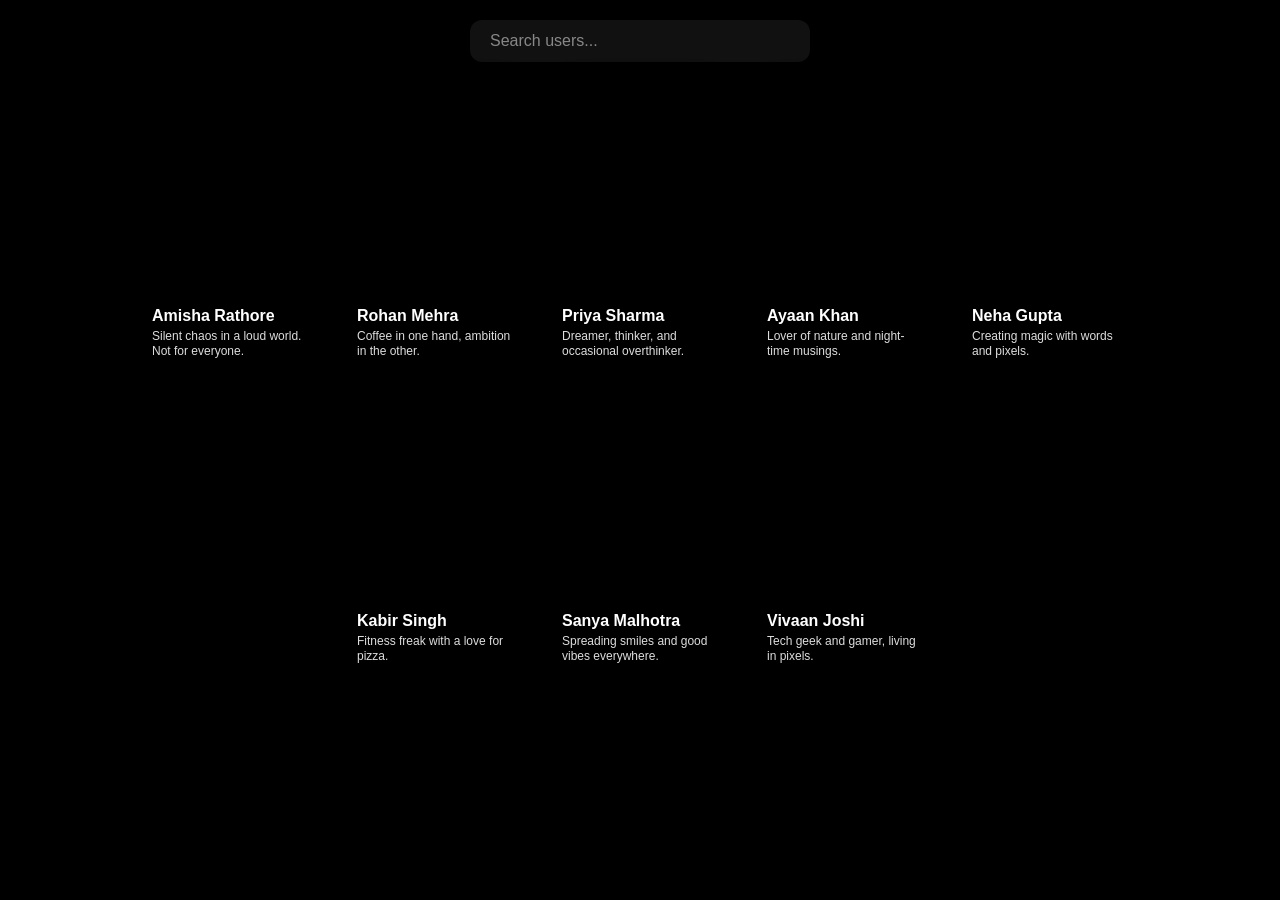
<file: index.html>
<!DOCTYPE html>
<html lang="en">
<head>
  <meta charset="UTF-8">
  <meta name="viewport" content="width=device-width, initial-scale=1.0">
  <title>Blurred Cards UI</title>
  <link rel="stylesheet" href="style.css">
</head>
<body>
  <div class="container">
    <!-- Search Box -->
    <input class="search-box" type="text" placeholder="Search users...">

    <!-- Cards Wrapper -->
    <div class="wrap-cards"></div>
  </div>

  <script src="script.js"></script>
</body>
</html>
</file>
<file: style.css>
/* ===== Body & Container ===== */
body {
  background: #000;
  font-family: "Helvetica Neue", sans-serif;
  margin: 0;
  padding: 0;
}

.container {
  max-width: 1200px;
  margin: 0 auto;
  padding: 20px;
  display: flex;
  flex-direction: column;
  align-items: center;
  gap: 30px;
}

/* ===== Search Box ===== */
.search-box {
  padding: 12px 20px;
  border-radius: 12px;
  border: none;
  outline: none;
  background: #111;
  color: #eee;
  font-size: 16px;
  width: 100%;
  max-width: 300px;
}

.search-box::placeholder {
  color: #888;
}

/* ===== Cards Wrapper ===== */
.wrap-cards {
  display: flex;
  flex-wrap: wrap;
  justify-content: center;
  gap: 25px;
  width: 100%;
}

/* ===== Card ===== */
.card {
  position: relative;
  width: 180px;
  height: 280px;
  overflow: hidden;
  border-radius: 24px;
  box-shadow: 0 15px 40px rgba(0,0,0,0.5);
  cursor: pointer;
  transition: transform 0.3s ease, box-shadow 0.3s ease;
}

.card:hover {
  transform: translateY(-8px);
  box-shadow: 0 25px 50px rgba(0,0,0,0.6);
}

/* Background Image */
.bg-img {
  width: 100%;
  height: 100%;
  background-size: cover;
  background-position: center;
  filter: brightness(0.8);
}

/* Blurred Overlay */
.blurred-layer {
  position: absolute;
  bottom: 0;
  width: 100%;
  height: 50%; /* bottom half blurred for readability */
  background-size: cover;
  background-position: center;
  filter: blur(10px) brightness(1);
  z-index: 1;

  /* fallback gradient mask for fade */
  mask-image: linear-gradient(to top, rgba(0,0,0,1), rgba(0,0,0,0));
  mask-size: 100% 100%;
  mask-repeat: no-repeat;

  -webkit-mask-image: linear-gradient(to top, rgba(0,0,0,1), rgba(0,0,0,0));
  -webkit-mask-size: 100% 100%;
  -webkit-mask-repeat: no-repeat;
}

/* Card Content */
.content {
  position: absolute;
  bottom: 12px;
  left: 12px;
  right: 12px;
  color: #fff;
  z-index: 2;
}

.content h3 {
  margin: 0 0 4px;
  font-size: 16px;
  font-weight: 600;
  line-height: 1.2;
}

.content p {
  margin: 0;
  font-size: 12px;
  color: #ddd;
  line-height: 1.3;
  overflow: hidden;
  display: -webkit-box;
  -webkit-line-clamp: 3; /* limit to 3 lines */
  -webkit-box-orient: vertical;
  text-overflow: ellipsis;
}

/* ===== Responsive ===== */
@media (max-width: 768px) {
  .card {
    width: 140px;
    height: 220px;
  }

  .content h3 {
    font-size: 14px;
  }

  .content p {
    font-size: 11px;
  }
}

@media (max-width: 480px) {
  .wrap-cards {
    gap: 15px;
  }
}
</file>
